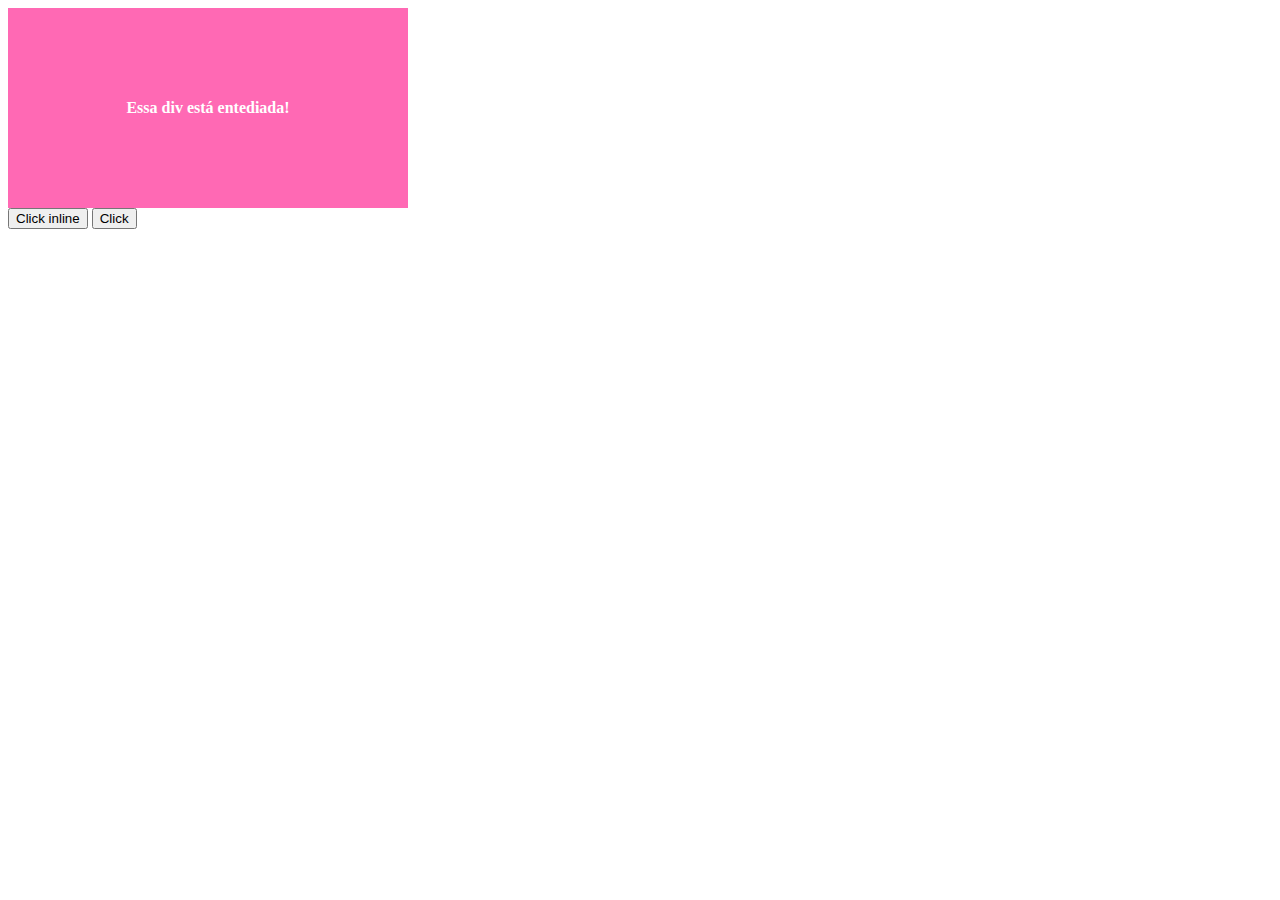
<file: exemplos - Eventos/adicionandoEventos/index.html>
<!DOCTYPE html>
<html lang="en">
<head>
    <meta charset="UTF-8">
    <meta name="viewport" content="width=device-width, initial-scale=1.0">
    <title>Eventos</title>
    <style>
        div#box {
            background-color: hotpink;
            width: 400px;
            height: 200px;
            color: white;
            text-align: center;
            font-weight: bold;
           line-height: 200px;
        }
    </style>
</head>
<body>
    <div id="box">
        Essa div está entediada!
    </div>

    <button id="inline" onclick="teste()">Click inline</button>
    <button id="button">Click</button>

    <script src="./script.js"></script>

</body>
</html>
</file>
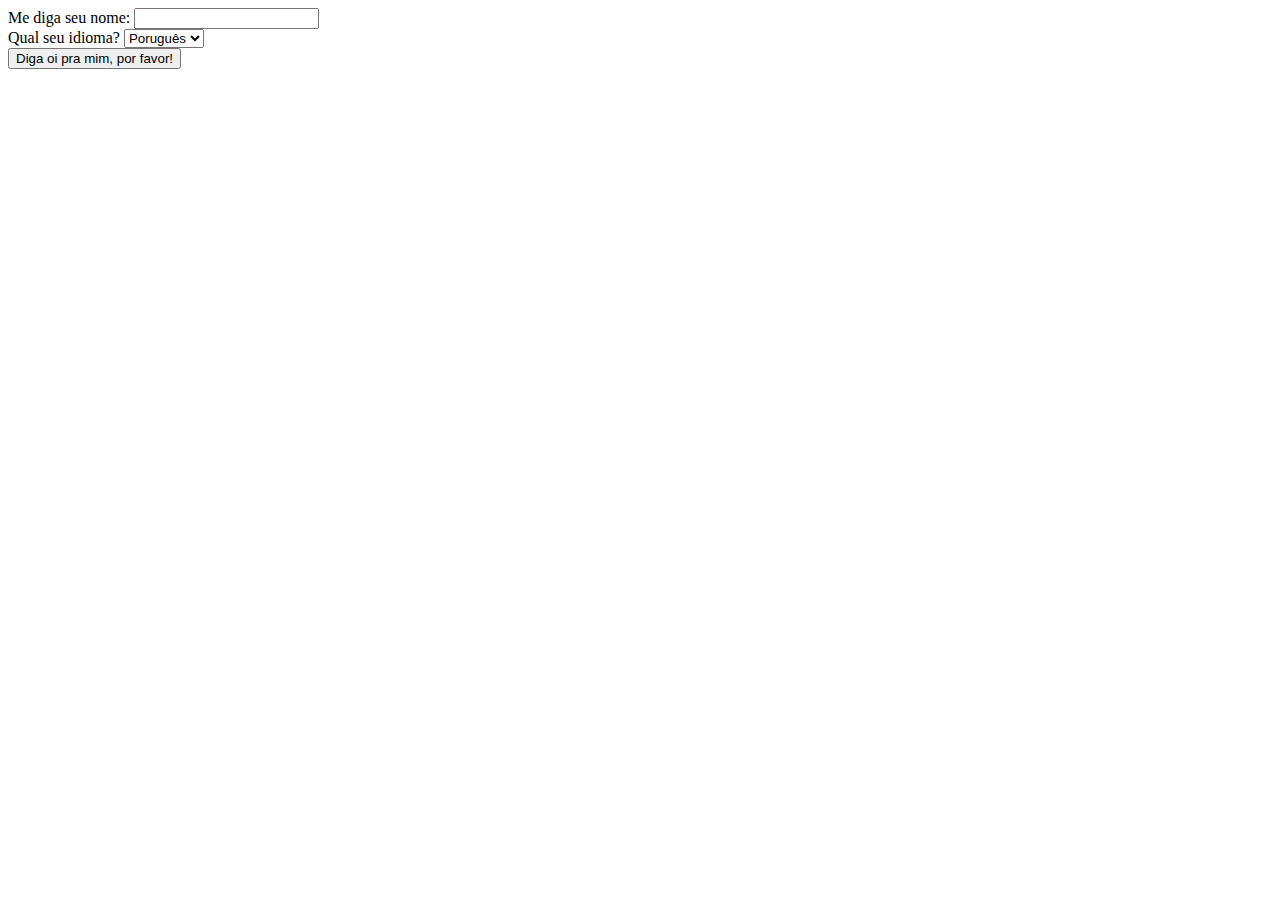
<file: exemplos - Eventos/form/index.html>
<!DOCTYPE html>
<html lang="pt-BR">

<head>
    <meta charset="UTF-8">
    <meta name="viewport" content="width=device-width, initial-scale=1.0">
    <title>Processando formulários</title>
</head>

<body>
    <form>
        <label>Me diga seu nome:
            <input name="name" />
        </label>
        <br>
        <label>Qual seu idioma?
            <select id="lang">
                <option value="pt">Poruguês</option>
                <option value="en">Inglês</option>
                <option value="es">Espanhol</option>
            </select>
        </label>
        <br>
        <button type="submit">Diga oi pra mim, por favor!</button>
    </form>
    <script>
        // Step 1: Find the element we want the event on
        const form = document.querySelector('form')
        console.log(form)
        // Step 2: Define the event listener function
        function greeting(e) {
            e.preventDefault()
            const greeting = document.createElement('div')
            const name = document.querySelector('input').value
            const lang = document.querySelector('#lang').value
            let message;

            if(lang == 'pt'){
                message = "Olá, " + name + "!"
            } if(lang == "en") {
                message = "Hello, " + name + "!"
            }if (lang == 'es'){
                message = "Hola, " + name + "!"
            }

            greeting.innerText = message
            document.body.appendChild(greeting)
        }
        // Step 3: Attach event listener to element
        form.addEventListener('submit', greeting)
    </script>
</body>

</html>
</file>
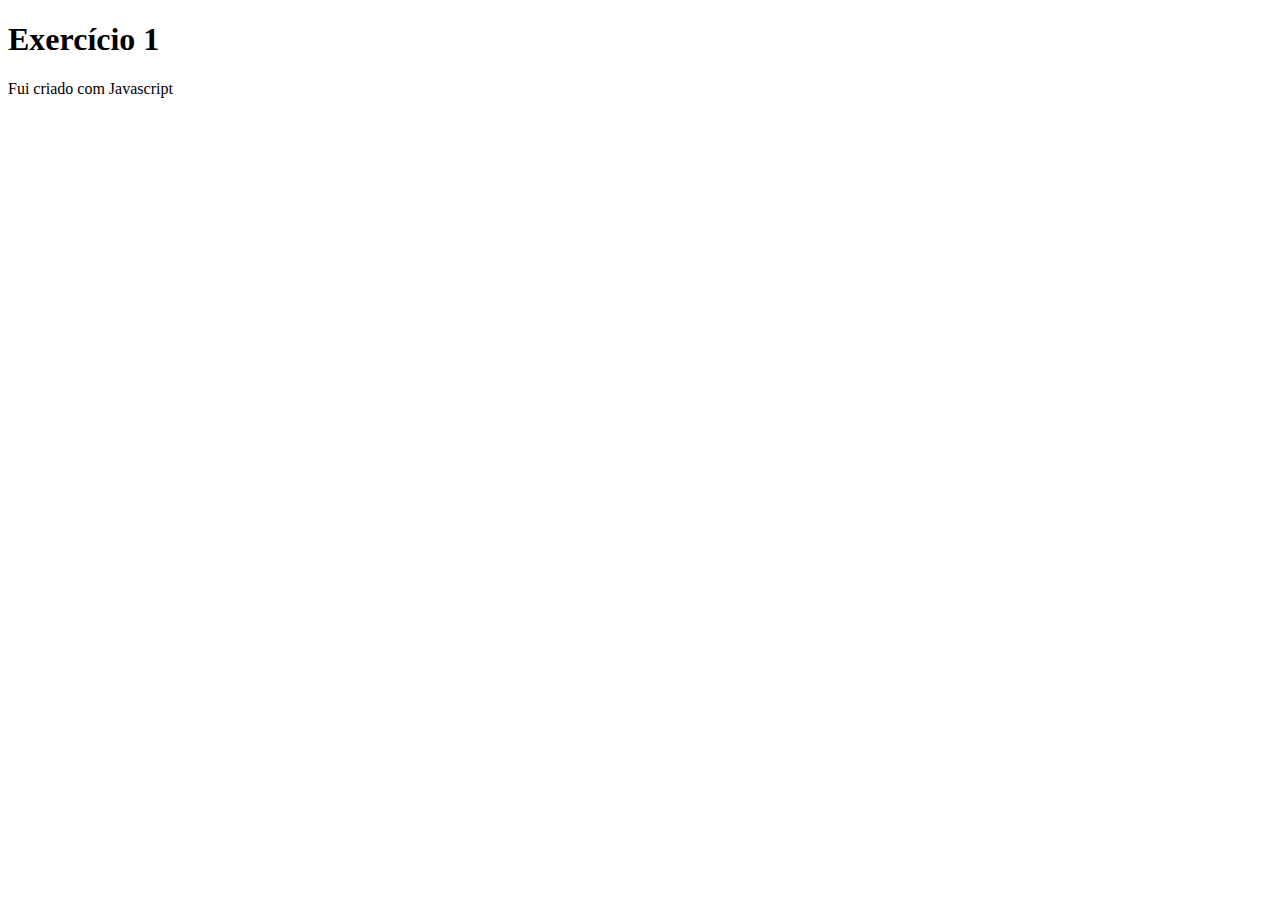
<file: Aula - 2/exercicios/exercicio 1/index.html>
<!DOCTYPE html>
<html lang="en">

<head>
    <meta charset=UTF-8 />
    <title>Exercício 1</title>
</head>

<body>
    <h1>Exercício 1</h1>
    <div id="container">
    </div>
    <script type="text/javascript" src="js/script.js"></script>
</body>

</html>
</file>
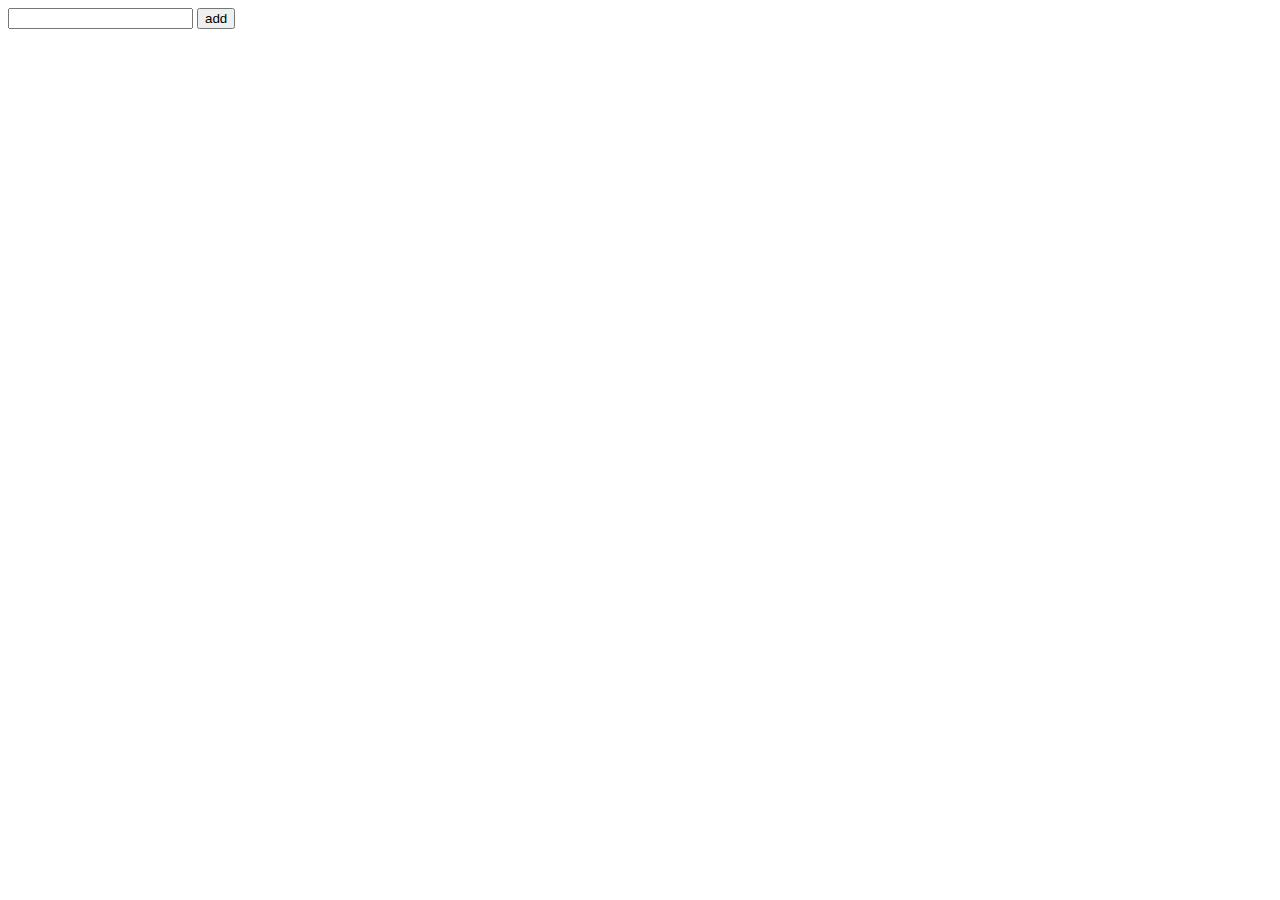
<file: Aula - 3/exercicios/exercicio 2/index.html>
<!DOCTYPE html>
<html lang="en">
<head>
    <meta charset="UTF-8">
    <meta name="viewport" content="width=device-width, initial-scale=1.0">
    <title>Add tarefas</title>
</head>
<body>
    <input id='input' type="text">
    <button id="add">add</button>
    <ul id="lista">


    </ul>
</body>
</html>
</file>
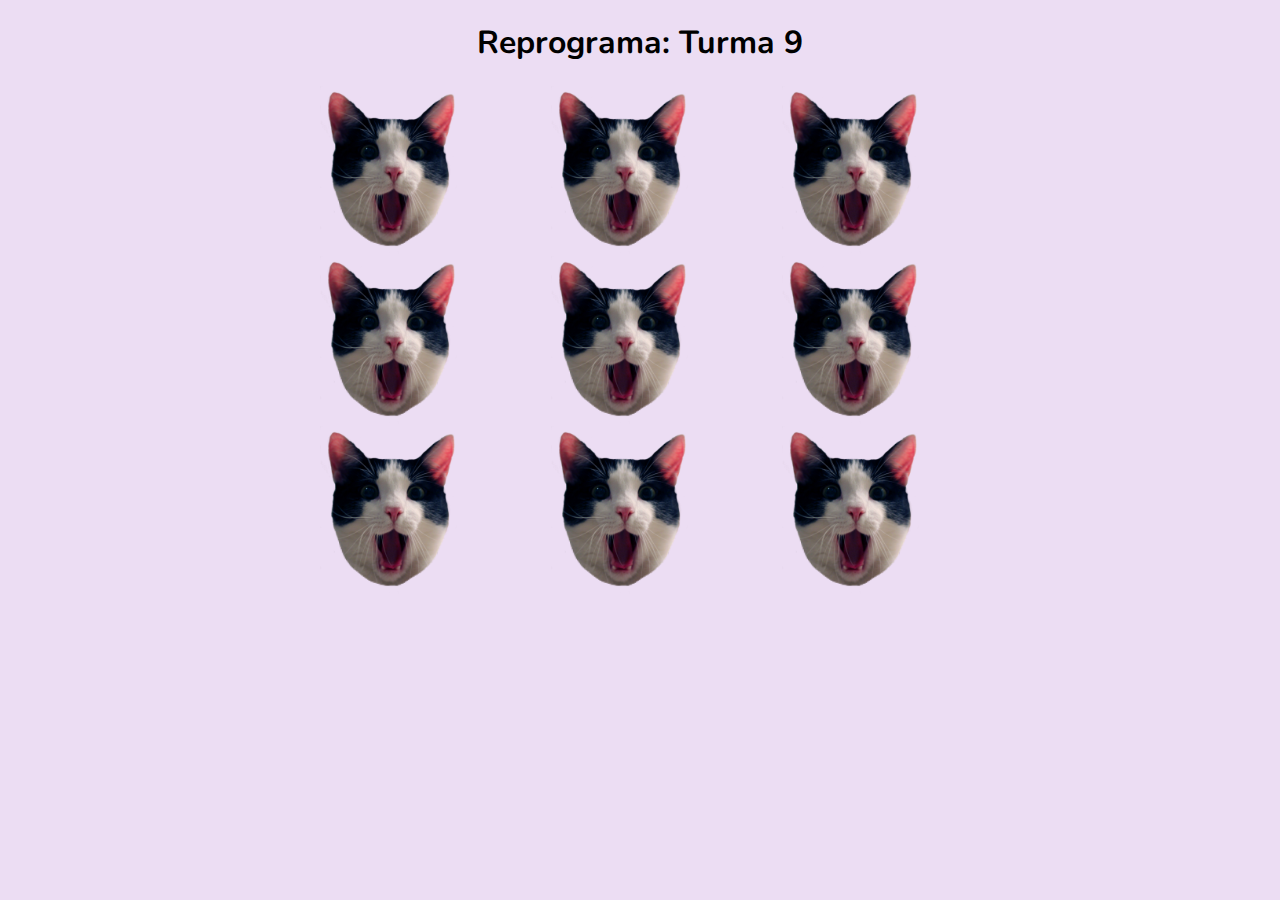
<file: Aula - 3/exercicios/exercicio 3/index.html>
<!DOCTYPE html>
<html>
  <head>
    <title>Reprograma</title>

    <link href="https://fonts.googleapis.com/css?family=Nunito&display=swap" rel="stylesheet">
    <link rel="stylesheet" href="./style.css">
  </head>
  <body>
    <h1 class="titulo">Reprograma: Turma 9</h1>
      <div class="container">
        <div class="item">
          <img src="./gato.png" alt="Imagem de gato surpreso" class="item__imagem">
        </div>
        <div class="item">
          <img src="./gato.png" alt="Imagem de gato surpreso" class="item__imagem">
        </div>
        <div class="item">
          <img src="./gato.png" alt="Imagem de gato surpreso" class="item__imagem">
        </div>
        <div class="item">
          <img src="./gato.png" alt="Imagem de gato surpreso" class="item__imagem">
        </div>
        <div class="item">
          <img src="./gato.png" alt="Imagem de gato surpreso" class="item__imagem">
        </div>
        <div class="item">
          <img src="./gato.png" alt="Imagem de gato surpreso" class="item__imagem">
        </div>
        <div class="item">
          <img src="./gato.png" alt="Imagem de gato surpreso" class="item__imagem">
        </div>
        <div class="item">
          <img src="./gato.png" alt="Imagem de gato surpreso" class="item__imagem">
        </div>
        <div class="item">
          <img src="./gato.png" alt="Imagem de gato surpreso" class="item__imagem">
        </div>
      </div>

      <script src="script.js"></script>
  </body>
</html>
</file>
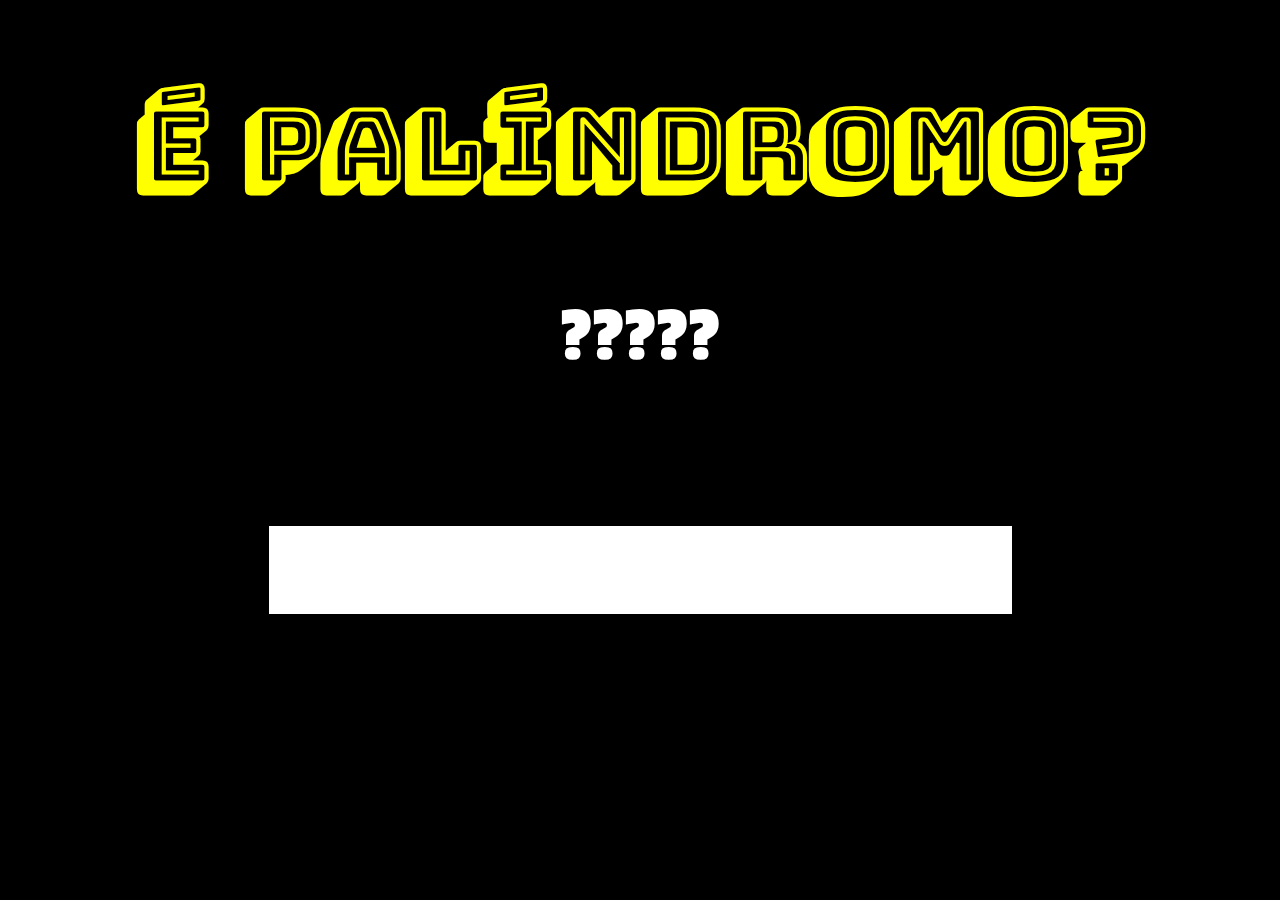
<file: Aula - 3/exercicios/exercicio 4/index.html>
<!DOCTYPE html>
<html lang="pt-BR">
<head>
    <meta charset="UTF-8">
    <meta name="viewport" content="width=device-width, initial-scale=1.0">
    <meta http-equiv="X-UA-Compatible" content="ie=edge">
    <link href="https://fonts.googleapis.com/css?family=Bungee+Shade|Passion+One" rel="stylesheet">
    <link rel="stylesheet" href="./style.css">
    <script src="./script.js"></script>
    <title>Palindromo</title>
</head>
<body>
    <div>
        <h1>É palíndromo?</h1>
        <h2 id="resposta">?????</h2>
        <input type="text" id="input">
    </div>
</body>
</html>
</file>
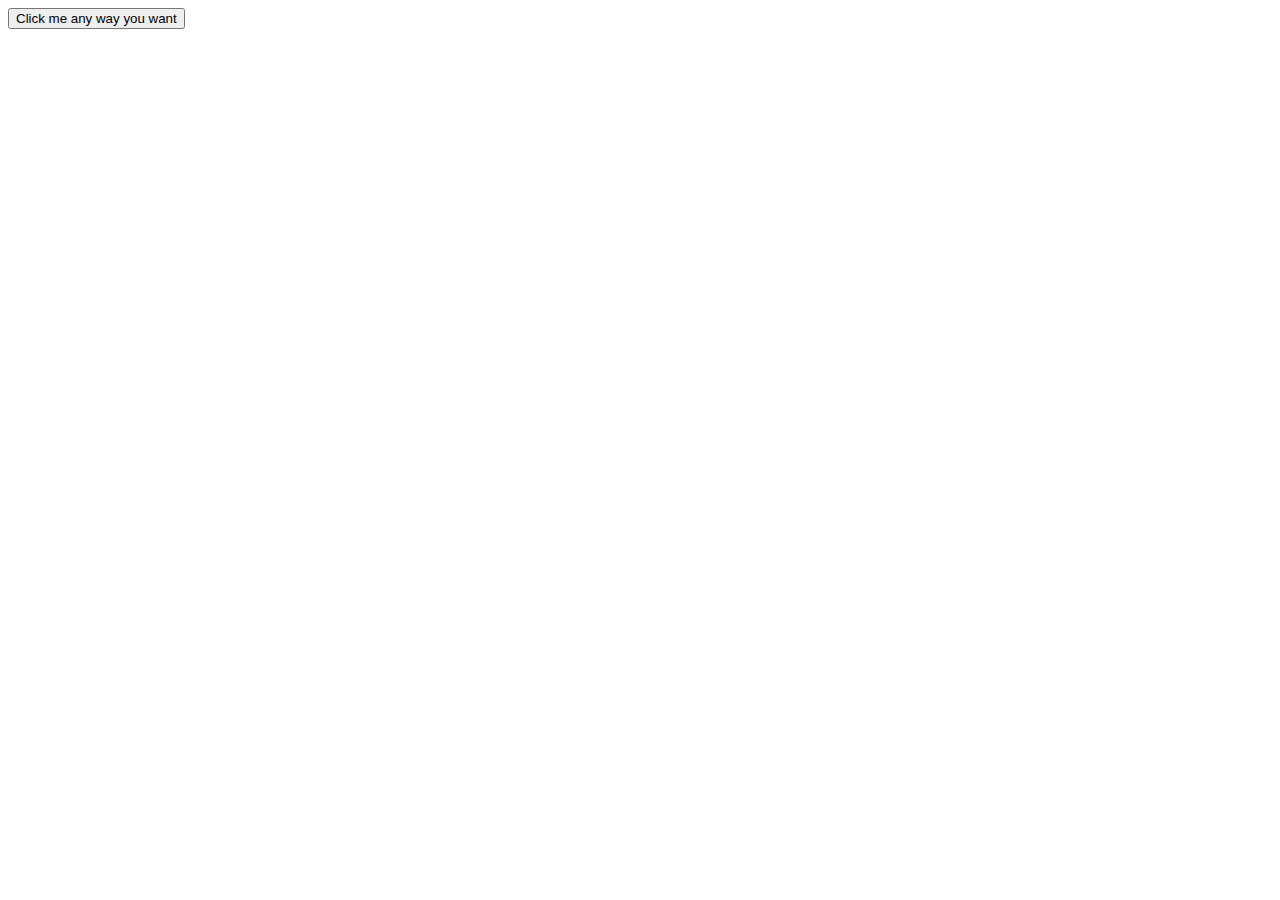
<file: exemplos - Eventos/objetoEvento/button.html>
<!DOCTYPE html>
<html lang="en">

<head>
    <meta charset="UTF-8">
    <meta name="viewport" content="width=device-width, initial-scale=1.0">
    <title>Document</title>
</head>

<body>
    <button>Click me any way you want</button>
    <script>
        let button = document.querySelector("button")
        button.addEventListener("mousedown", function() {
            if (event.button == 0) {
                console.log("Left button")
            } else if (event.button == 1) {
                console.log("Middle button")
            } else if (event.button == 2) {
                console.log("Right button")
            }
        })
    </script>
</body>

</html>
</file>
<file: Aula - 3/exercicios/exercicio 3/style.css>
body {
    background-color: rgb(236, 221, 243);
    font-family: 'Nunito', sans-serif;
}

.titulo {
    text-align: center;
}

.container {
    margin: 0 auto;
    width: calc(100vw / 2);
    display: grid;
    grid-template-columns: 33% 33% 33%;
    grid-column-gap: 20px;
}

.item {
    width: 150px;
    height: 170px;
    background-color: rgb(236, 221, 243);
}

.item__imagem {
    width: 150px;
    margin: 0 auto;
}

.invisivel {
    opacity: 0;
}
</file>
<file: Aula - 3/exercicios/exercicio 4/style.css>
body {
    background-color: black;
    text-align: center;
}

h1{
    color: yellow;
    font-family: 'Bungee Shade', cursive;
    font-size: 100px;
    margin: 80px;
}

#input {
    border: none;
    font-family: sans-serif;
    color: black;
    padding: 15px 50px;
    text-align: center;
    display: inline-block;
    font-size: 50px;
    margin: 80px;
}

#resposta {
    color: white;
    padding: 0px;
    display: block;
    margin-left: auto;
    text-align: center;
    font-size: 80px;
    font-family: 'Passion One', cursive; 
}
</file>
